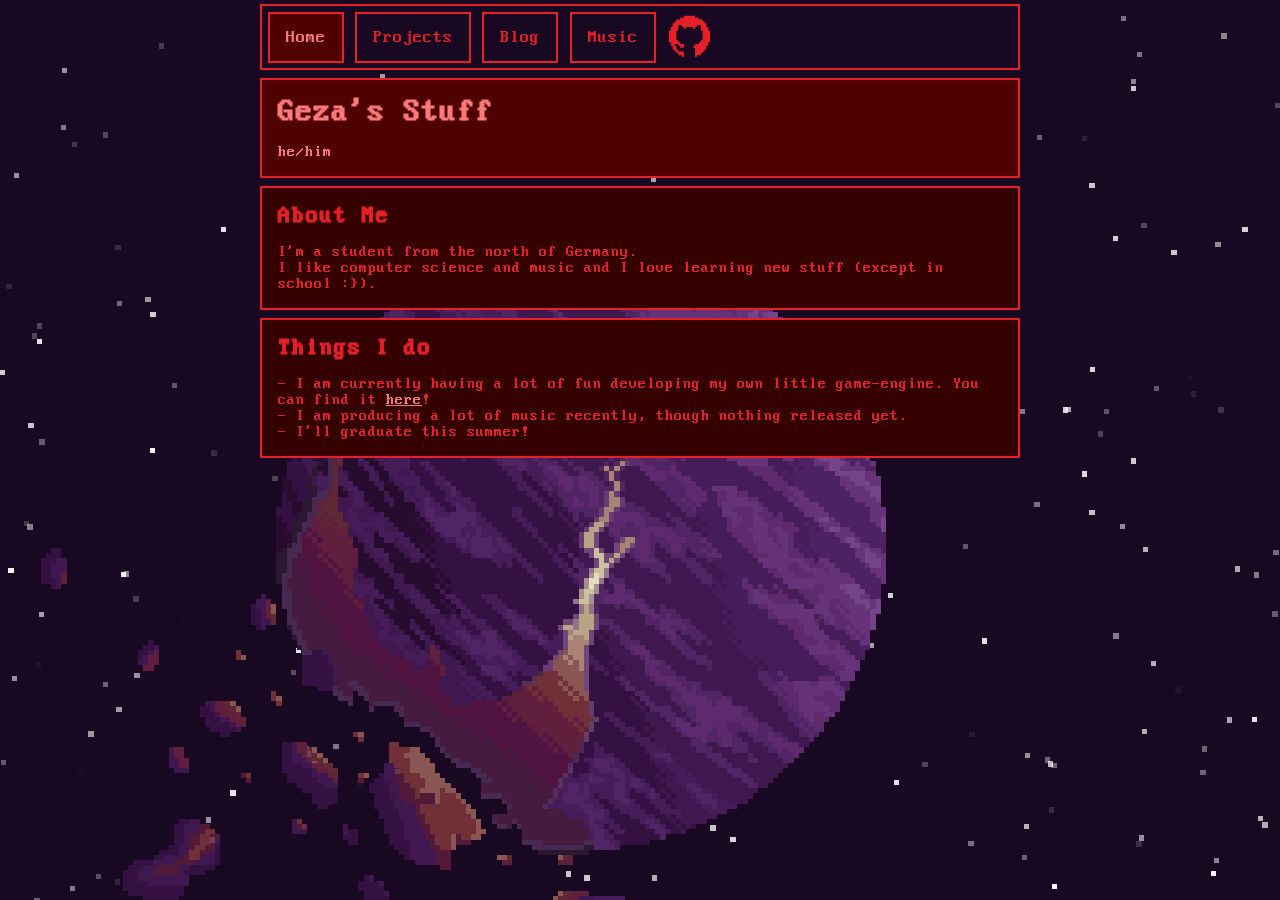
<file: index.html>
<!DOCTYPE html>

<head>
	<script src="main.js" type="text/javascript">enable_tab_system = true;</script>
	<link rel="stylesheet" type="text/css" href="style.css" media="screen" />
	<link rel="icon" type="image/png" href="assets/favicon.png">
	<param id="tabs_enable">
</head>

<title>Géza's Stuff</title>

<img id="planet" style="position: fixed; z-index: -3; image-rendering: pixelated; left: 0; top: 100pt; width: 1024px; transition: left 2s;" src="/assets/planet.png" alt="">
<img id="station" style="position: fixed; z-index: -3; image-rendering: pixelated; right: -1330pt; top: 0; width: 1024px; transition: all 2s; transform: rotate(-10deg);" src="/assets/Citadel_Station.png">
<img id="computer" style="position: fixed; z-index: -3; image-rendering: pixelated; left: 1000pt; top: 600pt; width: 512px; transition: all 2s; transform: rotate(-20deg);" src="/assets/computer.gif" alt="">

<div id="stars" style="z-index: -4; left: 0; transition: left 2s; position: fixed;"></div>

<shooting-star>

<canvas id="canvas" style="position: fixed; z-index: -1; left: 50px; top: 50px; opacity: 0; transition: opacity 2s;"></canvas>

<body style="background-color: #180822; font-family: 'PerfectDos437'; color: white; width: 60%; margin: auto;">
	<div class="tab">
		<button class="tablinks" onclick="openTab(event, 'Home')" id="TabHome">Home</button>
		<button class="tablinks" onclick="openTab(event, 'Projects')" id="TabProjects">Projects</button>
		<button class="tablinks" onclick="openTab(event, 'Blog')" id="TabBlog">Blog</button>
		<button class="tablinks" onclick="openTab(event, 'Music')" id="TabMusic">Music</button>
		<a href="https://github.com/DynamicGoose"><img
				style="margin: 1.5mm; width: 12mm; height: 12mm; top: 50%; position: absolute; transform: translateY(-64%);"
				src="assets/github.svg" />
		</a>
	</div>

	<div id="Home" class="tabcontent">
		<div class="site-entry-top"">
			<h1>Geza's Stuff</h1>
			<p>
				he/him
			</p>
		</div>
		<div class=" site-entry">
			<h2>About Me</h2>
			<p>
				I'm a student from the north of Germany.<br> I like computer science and music and I love learning new
				stuff (except in school :}).
			</p>
		</div>
		<div class="site-entry">
			<h2>Things I do</h2>
			<p>
				- I am currently having a lot of fun developing my own little game-engine. You can find it <a
					href="https://dynamicgoose.github.io/magma3d-engine/">here</a>!<br>
				- I am producing a lot of music recently, though nothing released yet.<br>
				- I'll graduate this summer!
			</p>
		</div>
	</div>

	<div id="Projects" class="tabcontent">
		<div class="site-entry-top">
			<h1>Projects</h1>
			<p>Links to my projects</p>
		</div>
		<div class="site-entry">
			<a href="https://dynamicgoose.github.io/magma3d-engine/">
				<h2>Magma3D Game-Engine</h2>
			</a>
			<p>
				I am currently working on a <i>small</i> game-engine. My hope is that I can get it to be good enough for
				my personal use.<br>
				If it's in a working state, maybe you'll see me make some games with it.
			</p>
			<a href="https://dynamicgoose.github.io/magma3d-engine/">more...</a>
		</div>
		<div class="site-entry">
			<a href="https://github.com/DynamicGoose/dot-files">
				<h2>NixOS Dot-Files</h2>
			</a>
			<p>
				This is my <a href="https://nixos.org/">NixOS</a> config. All my devices run on this. Have a look, feel free to ctrl+c ctrl+v anything
				you would like to use in your own config. If Nix or NixOS are not familiar to you and you are interested, you might want to have a look at
				<a href="https://github.com/nix-community/awesome-nix?tab=readme-ov-file#learning">this</a>.
			</p>
			<a href="https://github.com/DynamicGoose/dot-files">more...</a>
		</div>
	</div>

	<div id="Blog" class="tabcontent">
		<div class="site-entry-top"">
			<h1>Blog</h1>
			<p>Welcome to my blog!</p>
		</div>
		<div class="site-entry">
			<h2>Magma3D Dev-Log 1</h2>
			<p class="subtitle">2024-07-12</p>
			<p>
				Last year, I started developing my own game engine using <a href="https://www.rust-lang.org/">Rust</a>. 
				At this point, I had already done some game dev in <i>Unity</i> and had thought about switching to <a href="https://godotengine.org/">GODOT</a>. 
				But because of the type of game I wanted to develop (a <i>SPACE</i> game), I had to constantly fight Unity's default physics implementation. <br>
				This is how the idea of developing my own engine was born. <br>
				<a href="blog/2024-07-12.html">more...</a>
			</p>
		</div>
		<div class="site-entry">
			<h2>Magma3D Dev-Log 2</h2>
			<p class="subtitle">2024-11-04</p>
			<p>
				In the last post, I promised a more detailed look at how I achieved multithreading in my ECS. 
                As usual, things weren't quite as easy as I thought. Because of this, I also haven't gotten around to do much work on the renderer. 
                But here you go, a deep dive into all the changes in <i>magma_ecs</i>. <br>
				<a href="blog/2024-11-04.html">more...</a>
			</p>
		</div>
		<div class="site-entry">
			<h2>Advent of Code 2024</h2>
			<p class="subtitle">2024-12-04</p>
			<p>
                Christmas is around the corner. To be honest the only thing I really enjoy about it are the presents and hot beverages. <br>
                <i>...And of course</i> <a href="https://adventofcode.com/2024">Advent of Code</a>. <br>
                My goal for this year is to expand my knowledge of different programming languages, but have fun while doing so. <br>
				<a href="blog/2024-12-04.html">more...</a>
            </p>
		</div>
		<div class="site-entry">
			<h2>Advent of Code 2024: Update 1</h2>
			<p class="subtitle">2024-12-08</p>
			<p>
                A quick update on my progress on Advent of code! <br>
				<a href="blog/2024-12-08.html">more...</a>
            </p>
		</div>
	</div>

	<div id="Music" class="tabcontent">
		<div class=" site-entry-top">
			<h1>Music</h1>
			<p>Soon!</p>
		</div>
	</div>
</body>
</file>
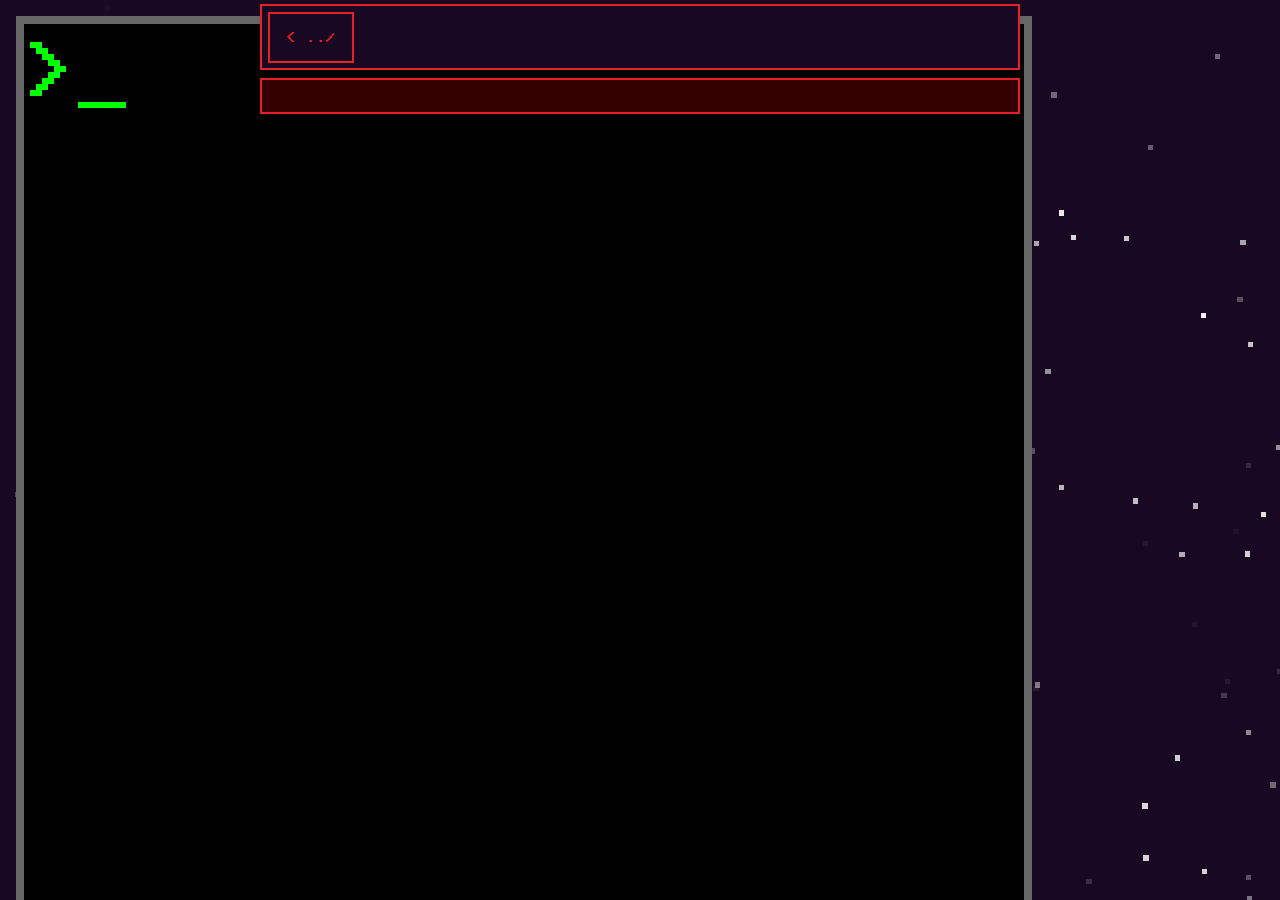
<file: blog.html>
<!DOCTYPE html>

<head>
	<script src="main.js" type="text/javascript"></script>
	<link rel="stylesheet" type="text/css" href="style.css" media="screen" />
	<link rel="icon" type="image/png" href="assets/favicon.png">
	<param id="blog">
</head>

<title>Géza's Stuff</title>

<div id="stars" style="z-index: -4; left: 0; transition: left 2s; position: fixed;"></div>

<div id="terminal" style="position: fixed; z-index: -2; background-color: black; color: #00ff00; font-size: 96px; width: 1000px; height: 1000px; left: 16px; top: 16px; opacity: 1; border: solid 8px; border-color: #666666; transition: opacity 2s;">
	>_
</div>

<canvas id="canvas" width="800" height="350" style="position: fixed; z-index: -1; left: 50px; top: 50px; opacity: 0; transition: opacity 2s;"></canvas>

<body style="background-color: #180822; font-family: 'PerfectDos437'; color: white; width: 60%; margin: auto;">
	<div class="tab">
		<button onclick="location.href = 'index.html'">< ../</button>
	</div>
	<div class="tabcontent">
		<div class="site-entry" id="blogpost">

		</div>
	</div>
</body>
</file>
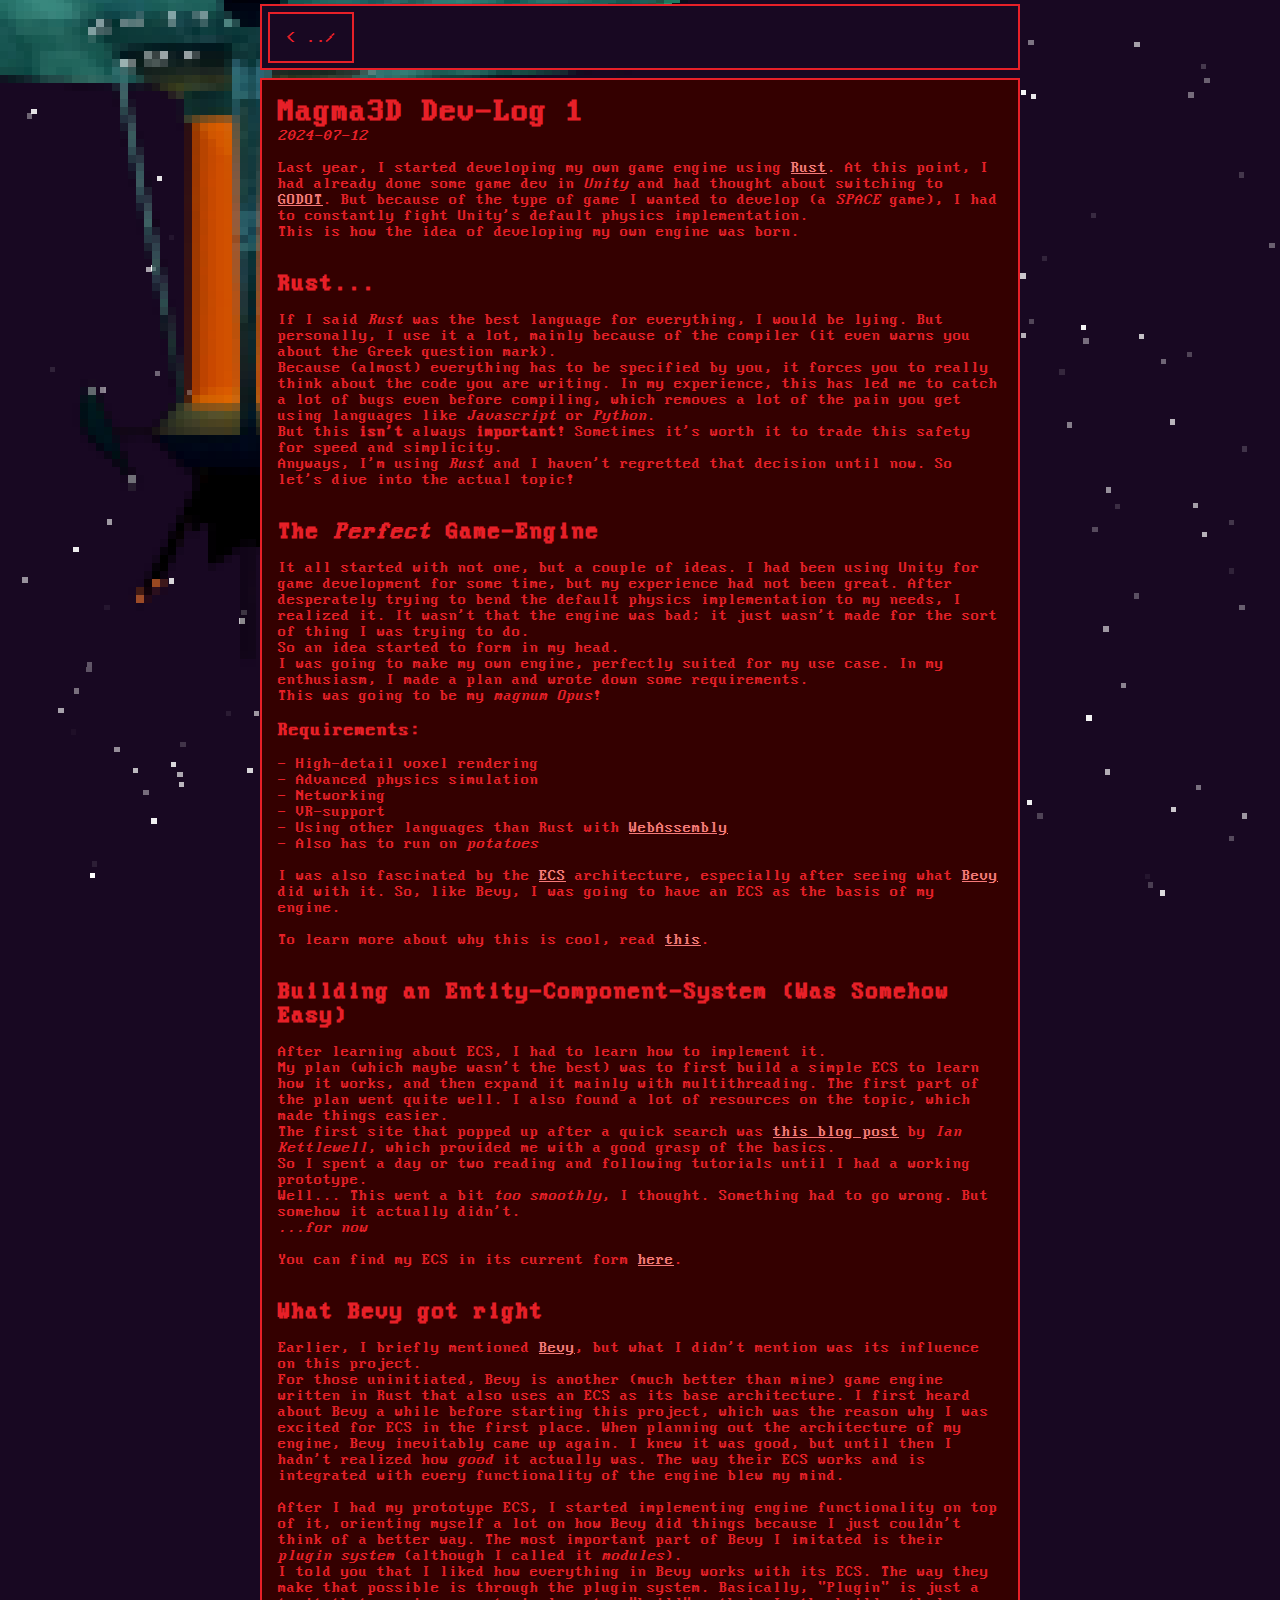
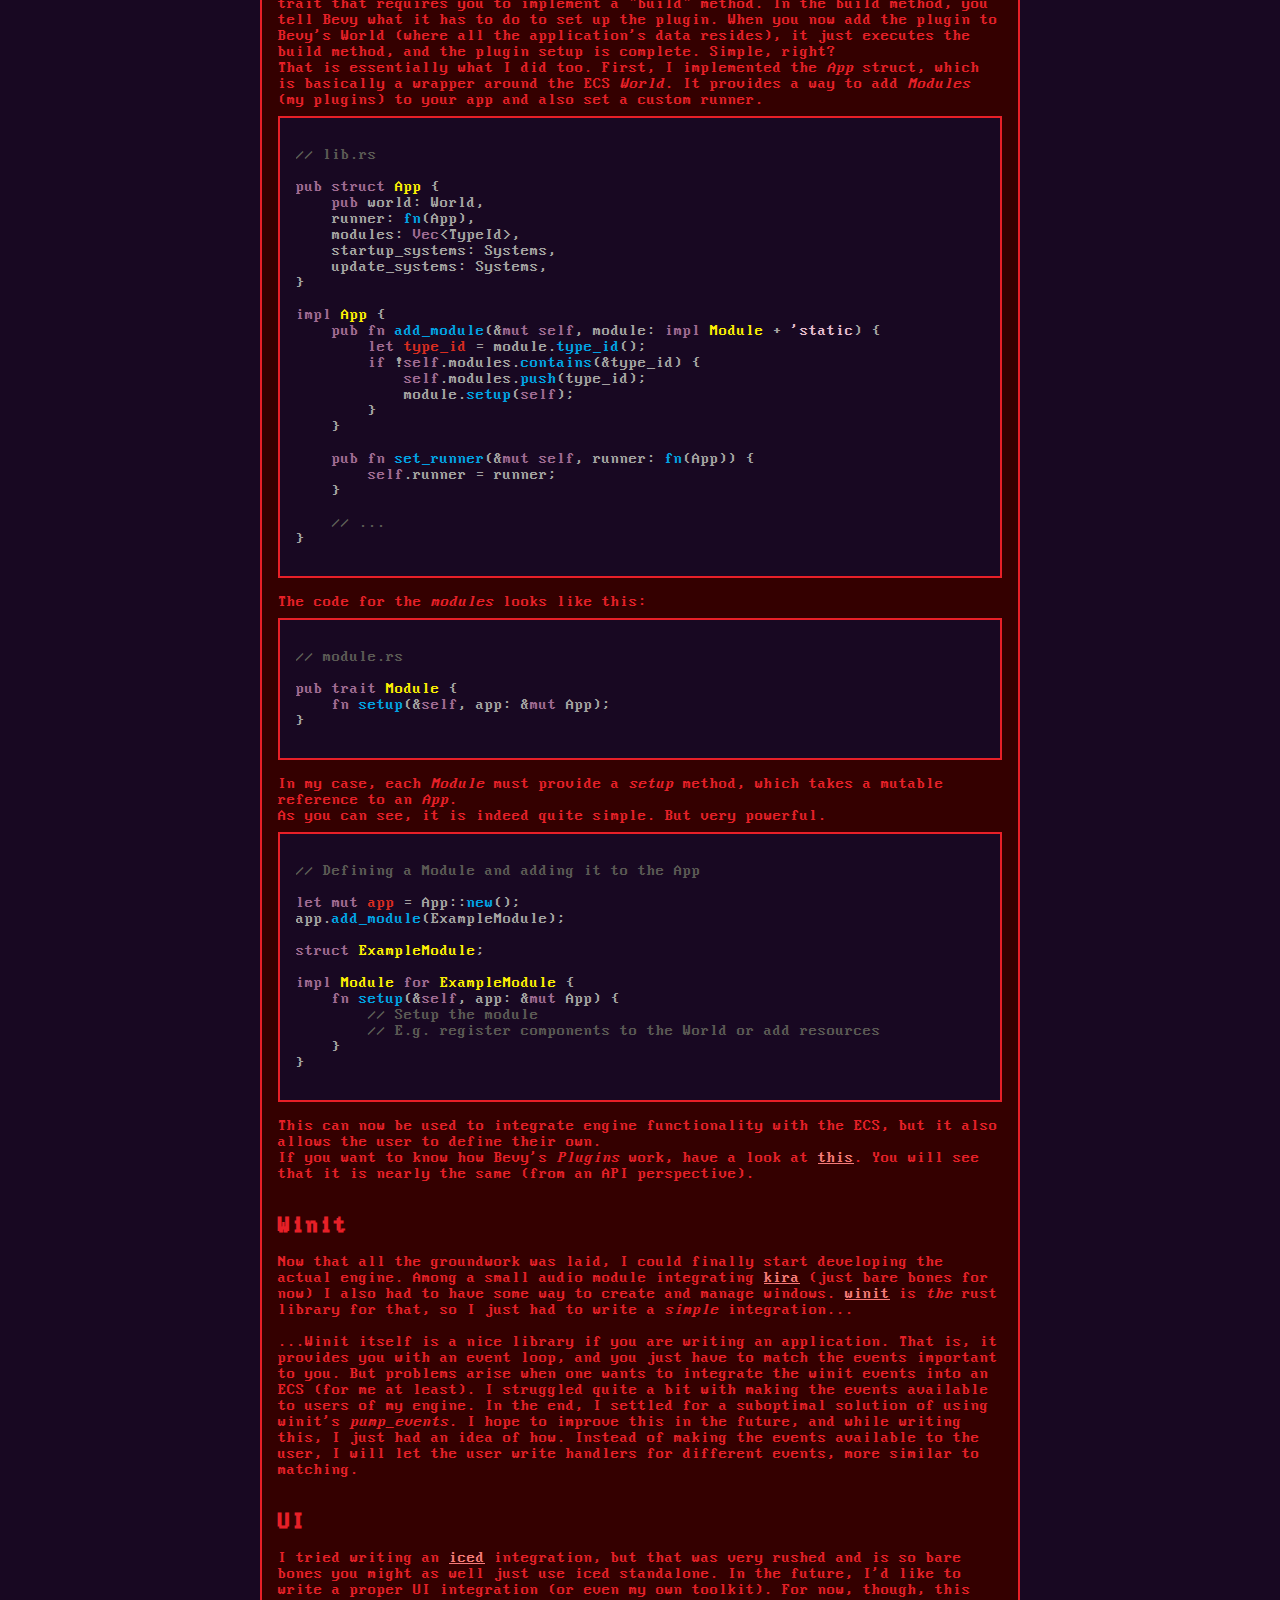
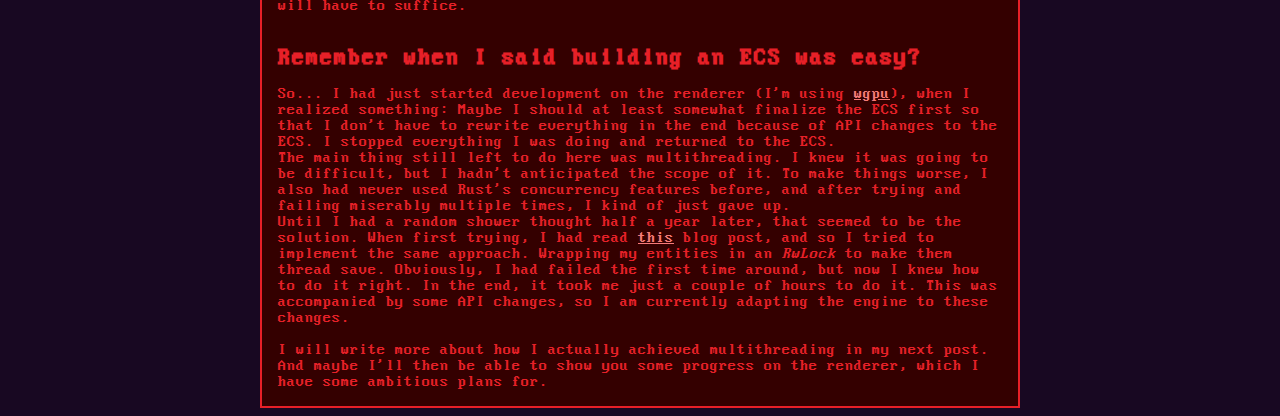
<file: blog/2024-07-12.html>
<!DOCTYPE html>

<head>
	<script src="../main.js" type="text/javascript"></script>
	<script src="../highlightjs/highlight.min.js"></script>
	<link rel="stylesheet" type="text/css" href="../style.css"/>
	<link rel="stylesheet" href="../highlightjs/custom.css"/>
	<link rel="icon" type="image/png" href="../assets/favicon.png">
	<param id="blog">

	<script>hljs.highlightAll()</script>
</head>

<title>Magma3D Dev-Log 1</title>

<div id="stars" style="z-index: -4; left: 0; transition: left 2s; position: fixed;"></div>
<img id="station" style="position: fixed; z-index: -3; image-rendering: pixelated; right: 0; top: -1000pt; width: 2048px; transition: all 2s; transform: rotate(0deg);" src="/assets/Citadel_Station.png">
<img id="computer" style="position: fixed; z-index: -3; image-rendering: pixelated; left: 100pt; top: 100pt; width: 1024px; transition: all 2s; transform: rotate(0deg);" src="/assets/computer.gif" alt="">

<canvas id="canvas" width="800" height="350" style="position: fixed; z-index: -1; left: 50px; top: 50px; opacity: 0; transition: opacity 2s;"></canvas>

<body style="background-color: #180822; font-family: 'PerfectDos437'; color: white; width: 60%; margin: auto;">
	<div class="tab">
		<button onclick="location.href = '../index.html'">< ../</button>
	</div>
	<div class="tabcontent">
		<div class="site-entry">
            <h1>Magma3D Dev-Log 1</h1>
            <p class="subtitle">2024-07-12</p>
            <p>
                Last year, I started developing my own game engine using <a href="https://www.rust-lang.org/">Rust</a>. 
                At this point, I had already done some game dev in <i>Unity</i> and had thought about switching to <a href="https://godotengine.org/">GODOT</a>. 
                But because of the type of game I wanted to develop (a <i>SPACE</i> game), I had to constantly fight Unity's default physics implementation. <br>
                This is how the idea of developing my own engine was born. <br>
            </p>
            <h2 class="in-blog">Rust...</h2>
            <p>
                If I said <i>Rust</i> was the best language for everything, I would be lying.
                But personally, I use it a lot, mainly because of the compiler (it even warns you about the Greek question mark). <br>
                Because (almost) everything has to be specified by you, it forces you to really think about the code you are writing.
                In my experience, this has led me to catch a lot of bugs even before compiling, which removes a lot of the pain you get using languages like <i>Javascript</i> or <i>Python</i>. <br>
                But this <b>isn't</b> always <b>important</b>! Sometimes it's worth it to trade this safety for speed and simplicity. <br>
                Anyways, I'm using <i>Rust</i> and I haven't regretted that decision until now. So let's dive into the actual topic!
            </p>
            <h2 class="in-blog">The <i>Perfect</i> Game-Engine</h2>
            <p>
                It all started with not one, but a couple of ideas. I had been using Unity for game development for some time, but my experience had not been great.
                After desperately trying to bend the default physics implementation to my needs, I realized it.
                It wasn't that the engine was bad; it just wasn't made for the sort of thing I was trying to do. <br>
                So an idea started to form in my head. <br>
                I was going to make my own engine, perfectly suited for my use case. In my enthusiasm, I made a plan and wrote down some requirements. <br>
                This was going to be my <i>magnum Opus</i>! <br>
                <br>
            </p>
            <h3>Requirements: </h3>
            <p>
                - High-detail voxel rendering <br>
                - Advanced physics simulation <br>
                - Networking <br>
                - VR-support <br>
                - Using other languages than Rust with <a href="https://webassembly.org/">WebAssembly</a> <br>
                - Also has to run on <i>potatoes</i>
            </p>
            <p>
                I was also fascinated by the <a href="https://www.wikiwand.com/en/Entity_component_system">ECS</a> architecture, especially after seeing what <a href="https://bevyengine.org/">Bevy</a> did with it.
                So, like Bevy, I was going to have an ECS as the basis of my engine. <br>
            <br>
                To learn more about why this is cool, read <a href="https://github.com/SanderMertens/ecs-faq">this</a>.
            </p>
            <h2 class="in-blog">Building an Entity-Component-System (Was Somehow Easy)</h2>
            <p>
                After learning about ECS, I had to learn how to implement it. <br>
                My plan (which maybe wasn't the best) was to first build a simple ECS to learn how it works, and then expand it mainly with multithreading.
                The first part of the plan went quite well. I also found a lot of resources on the topic, which made things easier. <br>
                The first site that popped up after a quick search was <a href="https://ianjk.com/ecs-in-rust/">this blog post</a> by <i>Ian Kettlewell</i>, which provided me with a good grasp of the basics. <br>
                So I spent a day or two reading and following tutorials until I had a working prototype. <br>
                Well... This went a bit <i>too smoothly</i>, I thought. Something had to go wrong. But somehow it actually didn't. <br>
                <i>...for now</i>
            </p>
            <p>
                You can find my ECS in its current form <a href="https://github.com/DynamicGoose/magma-ecs">here</a>.
            </p>
            <h2 class="in-blog">What Bevy got right</h2>
            <p>
                Earlier, I briefly mentioned <a href="https://bevyengine.org/">Bevy</a>, but what I didn't mention was its influence on this project. <br>
                For those uninitiated, Bevy is another (much better than mine) game engine written in Rust that also uses an ECS as its base architecture.
                I first heard about Bevy a while before starting this project, which was the reason why I was excited for ECS in the first place.
                When planning out the architecture of my engine, Bevy inevitably came up again. I knew it was good, but until then I hadn't realized how <i>good</i> it actually was.
                The way their ECS works and is integrated with every functionality of the engine blew my mind. 
            </p>
            <p>
                After I had my prototype ECS, I started implementing engine functionality on top of it, orienting myself a lot on how Bevy did things because I just couldn't think of a better way.
                The most important part of Bevy I imitated is their <i>plugin system</i> (although I called it <i>modules</i>). <br>
                I told you that I liked how everything in Bevy works with its ECS. The way they make that possible is through the plugin system. Basically, "Plugin" is just a trait that requires you to implement a "build" method.
                In the build method, you tell Bevy what it has to do to set up the plugin. When you now add the plugin to Bevy's World (where all the application's data resides), it just executes the build method, and the plugin setup is complete.
                Simple, right? <br>
                That is essentially what I did too. First, I implemented the <i>App</i> struct, which is basically a wrapper around the ECS <i>World</i>.
                It provides a way to add <i>Modules</i> (my plugins) to your app and also set a custom runner.
            </p>
            <div class="code-block">
                <pre><code>
// lib.rs

pub struct App {
    pub world: World,
    runner: fn(App),
    modules: Vec&lt;TypeId&gt;,
    startup_systems: Systems,
    update_systems: Systems,
}

impl App {
    pub fn add_module(&mut self, module: impl Module + 'static) {
        let type_id = module.type_id();
        if !self.modules.contains(&type_id) {
            self.modules.push(type_id);
            module.setup(self);
        }
    }

    pub fn set_runner(&mut self, runner: fn(App)) {
        self.runner = runner;
    }

    // ...
}
                </code></pre>
            </div>
            <p>
                The code for the <i>modules</i> looks like this:
            </p>
            <div class="code-block">
                <pre><code>
// module.rs

pub trait Module {
    fn setup(&self, app: &mut App);
}
                </code></pre>
            </div>
            <p>
                In my case, each <i>Module</i> must provide a <i>setup</i> method, which takes a mutable reference to an <i>App</i>. <br>
                As you can see, it is indeed quite simple. But very powerful.
            </p>
            <div class="code-block">
                <pre><code>
// Defining a Module and adding it to the App

let mut app = App::new();
app.add_module(ExampleModule);

struct ExampleModule;

impl Module for ExampleModule {
    fn setup(&self, app: &mut App) {
        // Setup the module
        // E.g. register components to the World or add resources
    }
}
                </code></pre>
            </div>
            <p>
                This can now be used to integrate engine functionality with the ECS, but it also allows the user to define their own. <br>
                If you want to know how Bevy's <i>Plugins</i> work, have a look at <a href="https://bevyengine.org/learn/quick-start/getting-started/plugins/">this</a>.
                You will see that it is nearly the same (from an API perspective).
            </p>
            <h2 class="in-blog">Winit</h2>
            <p>
                Now that all the groundwork was laid, I could finally start developing the actual engine.
                Among a small audio module integrating <a href="https://crates.io/crates/kira">kira</a> (just bare bones for now) I also had to have some way to create and manage windows.
                <a href="https://crates.io/crates/winit">winit</a> is <i>the</i> rust library for that, so I just had to write a <i>simple</i> integration...
            </p>
            <p>
                ...Winit itself is a nice library if you are writing an application. That is, it provides you with an event loop, and you just have to match the events important to you.
                But problems arise when one wants to integrate the winit events into an ECS (for me at least). I struggled quite a bit with making the events available to users of my engine.
                In the end, I settled for a suboptimal solution of using winit's <i>pump_events</i>. I hope to improve this in the future, and while writing this, I just had an idea of how.
                Instead of making the events available to the user, I will let the user write handlers for different events, more similar to matching.
            </p>
            <h2 class="in-blog">UI</h2>
            <p>
                I tried writing an <a href="https://crates.io/crates/iced">iced</a> integration, but that was very rushed and is so bare bones you might as well just use iced standalone.
                In the future, I'd like to write a proper UI integration (or even my own toolkit). For now, though, this will have to suffice.
            </p>
            <h2 class="in-blog">Remember when I said building an ECS was easy?</h2>
            <p>
                So... I had just started development on the renderer (I'm using <a href="https://wgpu.rs/">wgpu</a>), when I realized something:
                Maybe I should at least somewhat finalize the ECS first so that I don't have to rewrite everything in the end because of API changes to the ECS.
                I stopped everything I was doing and returned to the ECS. <br>
                The main thing still left to do here was multithreading. I knew it was going to be difficult, but I hadn't anticipated the scope of it.
                To make things worse, I also had never used Rust's concurrency features before, and after trying and failing miserably multiple times, I kind of just gave up. <br>
                Until I had a random shower thought half a year later, that seemed to be the solution. When first trying, I had read <a href="https://kvark.github.io/ecs/rust/2017/03/08/specs.html">this</a> blog post, and so I tried to implement the same approach.
                Wrapping my entities in an <i>RwLock</i> to make them thread save. Obviously, I had failed the first time around, but now I knew how to do it right. In the end, it took me just a couple of hours to do it.
                This was accompanied by some API changes, so I am currently adapting the engine to these changes.
            </p>
            <p>
                I will write more about how I actually achieved multithreading in my next post. And maybe I'll then be able to show you some progress on the renderer, which I have some ambitious plans for.
            </p>
		</div>
	</div>
</body>
</file>
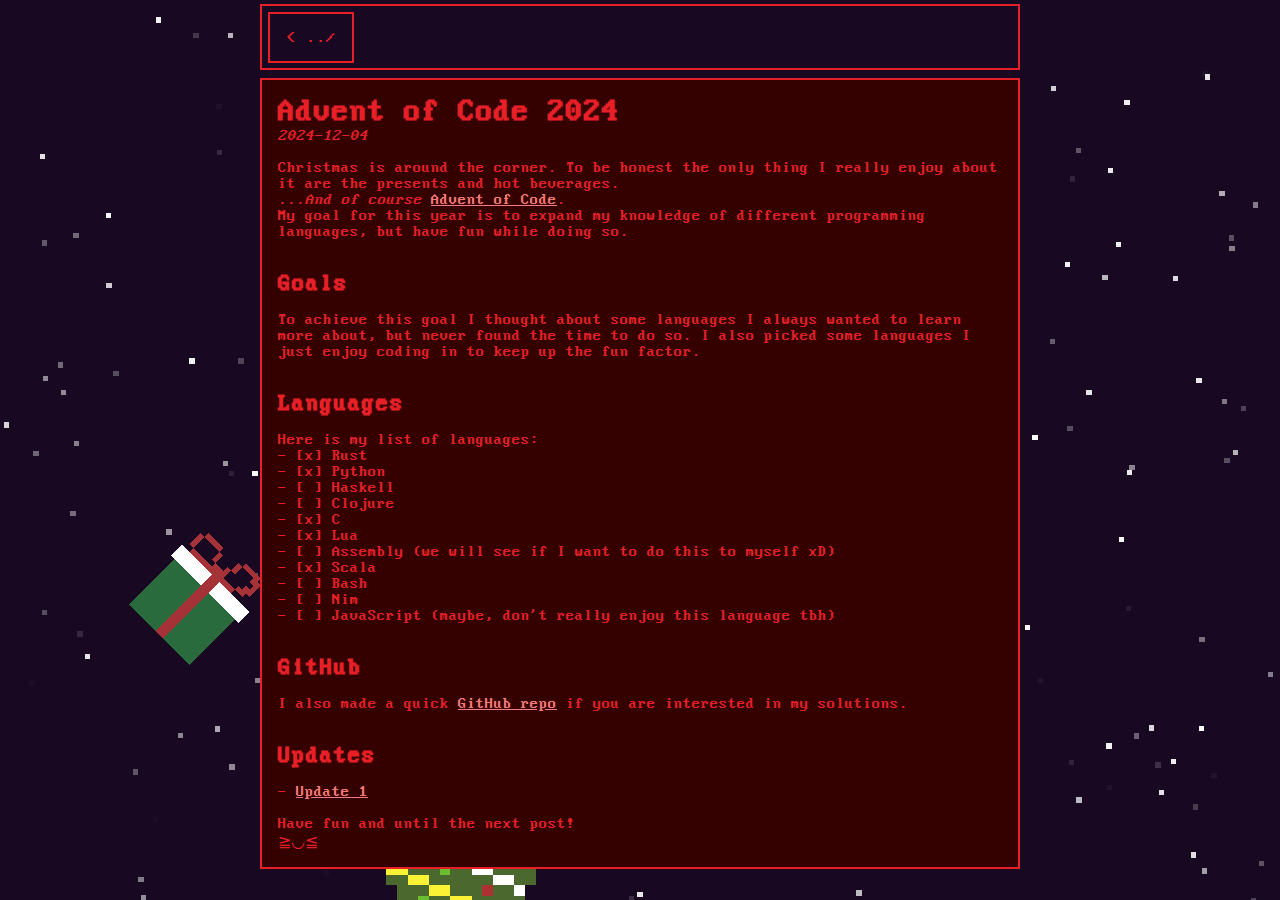
<file: blog/2024-12-04.html>
<!DOCTYPE html>

<head>
	<script src="../main.js" type="text/javascript"></script>
	<script src="../highlightjs/highlight.min.js"></script>
	<link rel="stylesheet" type="text/css" href="../style.css"/>
	<link rel="stylesheet" href="../highlightjs/custom.css"/>
	<link rel="icon" type="image/png" href="../assets/favicon.png">
	<param id="blog">

	<script>hljs.highlightAll()</script>
</head>

<title>Advent of Code 2024</title>

<div id="stars" style="z-index: -4; left: 0; transition: left 2s; position: fixed;"></div>
<img id="present_red" style="position: fixed; z-index: -3; image-rendering: pixelated; right: 200pt; top: 500pt; width: 128px; transition: all 2s; transform: rotate(-20deg);" src="/assets/christmas_icons/RedPresentIcon.png">
<img id="computer" style="position: fixed; z-index: -3; image-rendering: pixelated; left: 100pt; top: 400pt; width: 128px; transition: all 2s; transform: rotate(45deg);" src="/assets/christmas_icons/GreenPresentIcon.png">
<img id="computer" style="position: fixed; z-index: -3; image-rendering: pixelated; left: 250pt; top: 600pt; width: 256px; transition: all 2s; transform: rotate(180deg);" src="/assets/christmas_icons/ChristmasTreeIcon.png">

<canvas id="canvas" width="800" height="350" style="position: fixed; z-index: -1; left: 50px; top: 50px; opacity: 0; transition: opacity 2s;"></canvas>

<body style="background-color: #180822; font-family: 'PerfectDos437'; color: white; width: 60%; margin: auto;">
	<div class="tab">
		<button onclick="location.href = '../index.html'">< ../</button>
	</div>
	<div class="tabcontent">
		<div class="site-entry" id="blogpost">
            <h1>Advent of Code 2024</h1>
            <p class="subtitle">2024-12-04</p>
            <p>
                Christmas is around the corner. To be honest the only thing I really enjoy about it are the presents and hot beverages. <br>
                <i>...And of course</i> <a href="https://adventofcode.com/2024">Advent of Code</a>. <br>
                My goal for this year is to expand my knowledge of different programming languages, but have fun while doing so.
            </p>
            <h2 class="in-blog">Goals</h2>
            <p>
                To achieve this goal I thought about some languages I always wanted to learn more about, but never found the time to do so.
                I also picked some languages I just enjoy coding in to keep up the fun factor.
            </p>
            <h2 class="in-blog">Languages</h2>
            <p>
                Here is my list of languages: <br>
                - [x] Rust <br>
                - [x] Python <br>
                - [ ] Haskell <br>
                - [ ] Clojure <br>
                - [x] C <br>
                - [x] Lua <br>
                - [ ] Assembly (we will see if I want to do this to myself xD) <br>
                - [x] Scala <br>
                - [ ] Bash <br>
                - [ ] Nim <br>
                - [ ] JavaScript (maybe, don't really enjoy this language tbh) <br>
            </p>
            <h2 class="in-blog">GitHub</h2>
            <p>
                I also made a quick <a href="https://github.com/DynamicGoose/advent-of-code-2024">GitHub repo</a> if you are interested in my solutions.
            </p>
            <h2 class="in-blog">Updates</h2>
            <p>
                - <a href="/blog/2024-12-08.html">Update 1</a>
            </p>
            <p>
                Have fun and until the next post! <br>
                ≧◡≦
            </p>
		</div>
	</div>
</body>
</file>
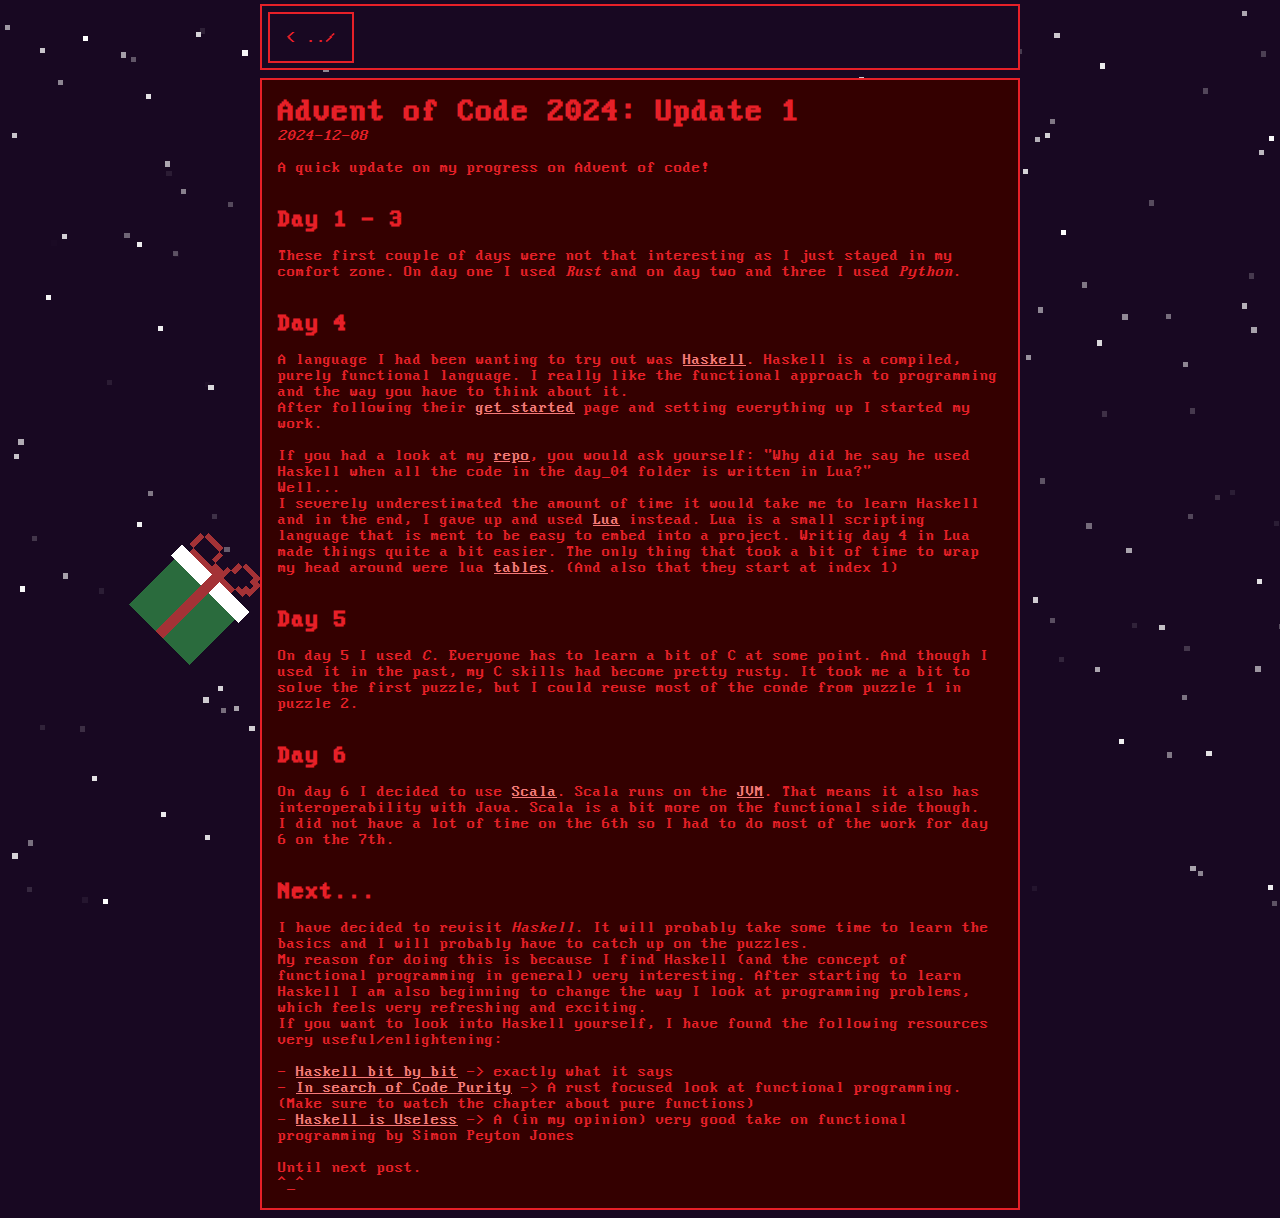
<file: blog/2024-12-08.html>
<!DOCTYPE html>

<head>
	<script src="../main.js" type="text/javascript"></script>
	<script src="../highlightjs/highlight.min.js"></script>
	<link rel="stylesheet" type="text/css" href="../style.css"/>
	<link rel="stylesheet" href="../highlightjs/custom.css"/>
	<link rel="icon" type="image/png" href="../assets/favicon.png">
	<param id="blog">

	<script>hljs.highlightAll()</script>
</head>

<title>Advent of Code 2024: Update 1</title>

<div id="stars" style="z-index: -4; left: 0; transition: left 2s; position: fixed;"></div>
<img id="present_red" style="position: fixed; z-index: -3; image-rendering: pixelated; right: 200pt; top: 500pt; width: 128px; transition: all 2s; transform: rotate(-20deg);" src="/assets/christmas_icons/RedPresentIcon.png">
<img id="computer" style="position: fixed; z-index: -3; image-rendering: pixelated; left: 100pt; top: 400pt; width: 128px; transition: all 2s; transform: rotate(45deg);" src="/assets/christmas_icons/GreenPresentIcon.png">
<img id="computer" style="position: fixed; z-index: -3; image-rendering: pixelated; left: 250pt; top: 600pt; width: 256px; transition: all 2s; transform: rotate(180deg);" src="/assets/christmas_icons/ChristmasTreeIcon.png">

<canvas id="canvas" width="800" height="350" style="position: fixed; z-index: -1; left: 50px; top: 50px; opacity: 0; transition: opacity 2s;"></canvas>

<body style="background-color: #180822; font-family: 'PerfectDos437'; color: white; width: 60%; margin: auto;">
	<div class="tab">
		<button onclick="location.href = '../index.html'">< ../</button>
	</div>
	<div class="tabcontent">
		<div class="site-entry" id="blogpost">
            <h1>Advent of Code 2024: Update 1</h1>
            <p class="subtitle">2024-12-08</p>
            <p>
                A quick update on my progress on Advent of code!
            </p>
            <h2 class="in-blog">Day 1 - 3</h2>
            <p>
                These first couple of days were not that interesting as I just stayed in my comfort zone.
                On day one I used <i>Rust</i> and on day two and three I used <i>Python</i>.
            </p>
            <h2 class="in-blog">Day 4</h2>
            <p>
                A language I had been wanting to try out was <a href="https://www.haskell.org/">Haskell</a>. 
                Haskell is a compiled, purely functional language. 
                I really like the functional approach to programming and the way you have to think about it. <br>
                After following their <a href="https://www.haskell.org/get-started/">get started</a> page and setting everything up I started my work.
            </p>
            <p>
                If you had a look at my <a href="https://github.com/DynamicGoose/advent-of-code-2024">repo</a>, you would ask yourself: "Why did he say he used Haskell when all the code in the day_04 folder is written in Lua?" <br>
                Well... <br>
                I severely underestimated the amount of time it would take me to learn Haskell and in the end, I gave up and used <a href="https://www.lua.org/">Lua</a> instead.
                Lua is a small scripting language that is ment to be easy to embed into a project. Writig day 4 in Lua made things quite a bit easier.
                The only thing that took a bit of time to wrap my head around were lua <a href="https://www.lua.org/pil/2.5.html">tables</a>. (And also that they start at index 1)
            </p>
            <h2 class="in-blog">Day 5</h2>
            <p>
                On day 5 I used <i>C</i>. Everyone has to learn a bit of C at some point. And though I used it in the past, my C skills had become pretty rusty.
                It took me a bit to solve the first puzzle, but I could reuse most of the conde from puzzle 1 in puzzle 2.
            </p>
            <h2 class="in-blog">Day 6</h2>
            <p>
                On day 6 I decided to use <a href="https://www.scala-lang.org/">Scala</a>. Scala runs on the <a href="https://www.wikiwand.com/en/articles/Java_virtual_machine">JVM</a>.
                That means it also has interoperability with Java. Scala is a bit more on the functional side though. <br>
                I did not have a lot of time on the 6th so I had to do most of the work for day 6 on the 7th.
            </p>
            <h2 class="in-blog">Next...</h2>
            <p>
                I have decided to revisit <i>Haskell</i>. It will probably take some time to learn the basics and I will probably have to catch up on the puzzles. <br>
                My reason for doing this is because I find Haskell (and the concept of functional programming in general) very interesting.
                After starting to learn Haskell I am also beginning to change the way I look at programming problems, which feels very refreshing and exciting. <br>
                If you want to look into Haskell yourself, I have found the following resources very useful/enlightening: <br> 
                <br>
                - <a href="https://haskyll.github.io/">Haskell bit by bit</a> -> exactly what it says <br>
                - <a href="https://www.youtube.com/watch?v=voRBS0r4EyI">In search of Code Purity</a> -> A rust focused look at functional programming. (Make sure to watch the chapter about pure functions) <br>
                - <a href="https://www.youtube.com/watch?v=iSmkqocn0oQ">Haskell is Useless</a> -> A (in my opinion) very good take on functional programming by Simon Peyton Jones
            </p>
            <p>
                Until next post. <br>
                ^_^
            </p>
        </div>
	</div>
</body>
</file>
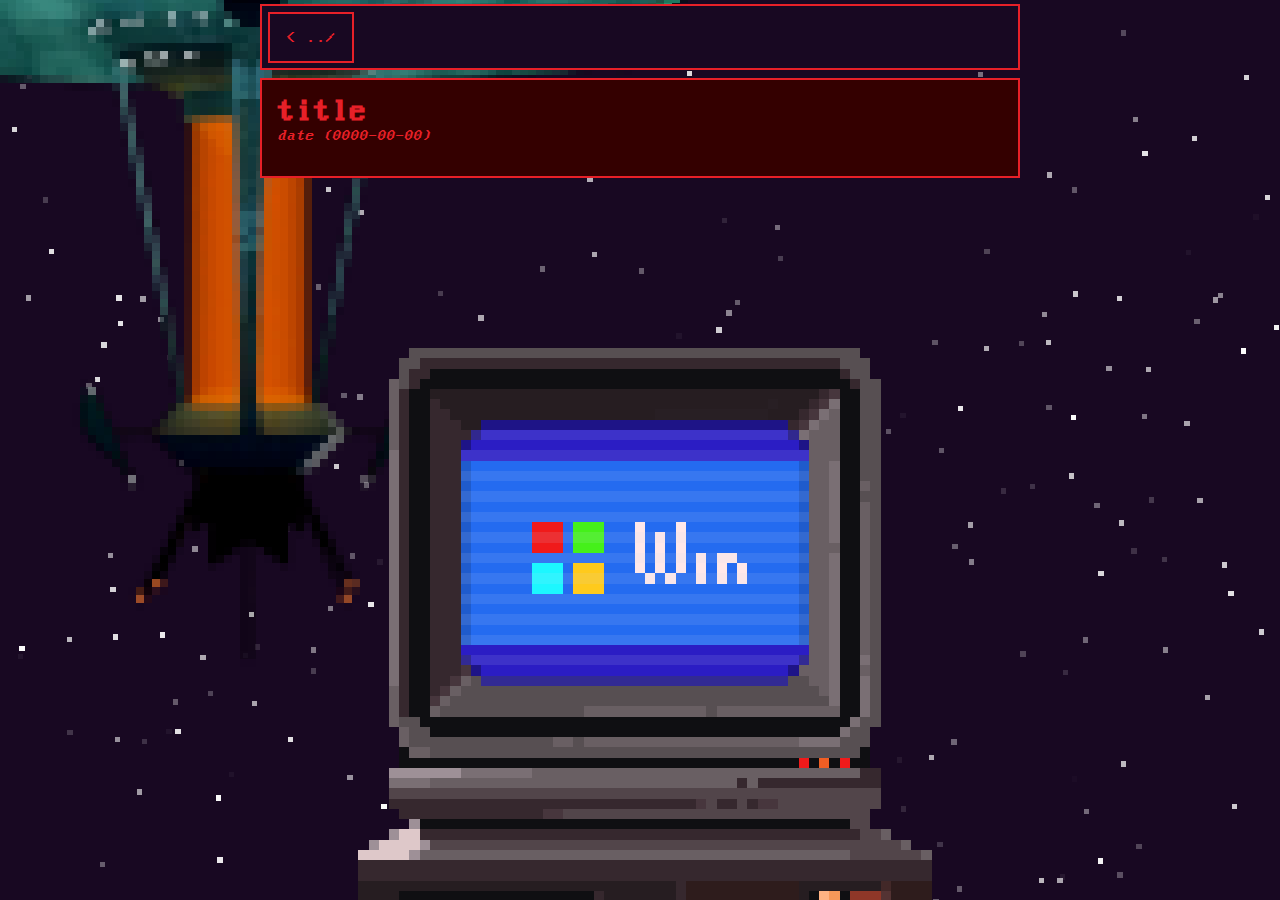
<file: blog/blog_template.html>
<!DOCTYPE html>

<head>
	<script src="../main.js" type="text/javascript"></script>
	<script src="../highlightjs/highlight.min.js"></script>
	<link rel="stylesheet" type="text/css" href="../style.css"/>
	<link rel="stylesheet" href="../highlightjs/custom.css"/>
	<link rel="icon" type="image/png" href="../assets/favicon.png">
	<param id="blog">

	<script>hljs.highlightAll()</script>
</head>

<title>Géza's Stuff</title>

<div id="stars" style="z-index: -4; left: 0; transition: left 2s; position: fixed;"></div>
<img id="station" style="position: fixed; z-index: -3; image-rendering: pixelated; right: 0; top: -1000pt; width: 2048px; transition: all 2s; transform: rotate(0deg);" src="/assets/Citadel_Station.png">
<img id="computer" style="position: fixed; z-index: -3; image-rendering: pixelated; left: 100pt; top: 100pt; width: 1024px; transition: all 2s; transform: rotate(0deg);" src="/assets/computer.gif" alt="">

<canvas id="canvas" width="800" height="350" style="position: fixed; z-index: -1; left: 50px; top: 50px; opacity: 0; transition: opacity 2s;"></canvas>

<body style="background-color: #180822; font-family: 'PerfectDos437'; color: white; width: 60%; margin: auto;">
	<div class="tab">
		<button onclick="location.href = '../index.html'">< ../</button>
	</div>
	<div class="tabcontent">
		<div class="site-entry" id="blogpost">
            <h1>title</h1>
            <p class="subtitle">date (0000-00-00)</p>
			<p id="desc"></p>
		</div>
	</div>
</body>
</file>
<file: style.css>
@font-face {
	font-family: "PerfectDos437";
	src: url('assets/PerfectDOSVGA437.ttf');
}

@keyframes planet {
	from {
		left: 0pt;
	}

	to {
		left: -670pt;
	}
}

.tab {
	overflow: hidden;
	background-color: #180822;
	border: solid 0.6mm;
	color: #E72028;
	position: sticky;
	top: 0;
	margin: 4px 4px 8px 4px;
}

.tab button {
	font-size: large;
	font-family: 'PerfectDos437';
	background-color: #180822;
	color: #E72028;
	float: left;
	border: solid 0.6mm;
	border-radius: 0px;
	outline: none;
	cursor: pointer;
	margin: 1.5mm;
	padding: 14px 16px;
}

.tab button:hover {
	background-color: #E72028;
	color: black;
	border-color: #E72028;
}

.tab button.active {
	background-color: #510000;
	color: #F77979;
	border-color: #E72028;
}

.tabcontent {
	margin: 4px;
}

.site-entry {
	background-color: #340000;
	color: #E72028;
	border: solid 0.6mm;
	border-radius: 0px;
	padding: 16px;
	margin-bottom: 8px;
}

.site-entry-top {
	background-color: #510000;
	color: #F77979;
	border: solid 0.6mm;
	border-color: #E72028;
	border-radius: 0px;
	padding: 16px;
	margin-bottom: 8px;
}

.code-block {
	background-color: #180822;
	color: #E72028;
	border: solid 0.6mm;
	border-radius: 0px;
	padding: 0px 16px 0px 16px;
	margin-bottom: 8px;
	margin-top: 8px;
}

button {
	font-size: large;
	font-family: 'PerfectDos437';
	background-color: #180822;
	color: #E72028;
	float: left;
	border: solid 0.6mm;
	border-radius: 0px;
	outline: none;
	cursor: pointer;
	margin: 1.5mm;
	padding: 14px 16px;
}

button:hover {
	background-color: #E72028;
	color: black;
	border-color: #E72028;
}

button.active {
	background-color: #510000;
	color: #F77979;
	border-color: #E72028;
}

h1 {
	margin: 0;
}

h2 {
	margin: 0;
}

h2.in-blog {
	margin-top: 32px;
}

h3 {
	margin: 0;
}

h4 {
	margin: 0;
}

p {
	margin-bottom: 0px;
}

p.subtitle {
	margin-top: 0px;
	margin-bottom: 0px;
	font-style: italic;
}

a {
	color: #F77979;
}

pre {
	background-color: #180822;
	padding: 0px;
}

code {
	font-family: "PerfectDos437";
}

.star {
	width: 4pt;
	height: 4pt;
	background: white;
	z-index: -3;
	position: absolute;
}

.shooting-star {
	position: fixed;
	z-index: -2;
	image-rendering: pixelated;
}
</file>
<file: highlightjs/custom.css>
pre code.hljs {
    display: block;
    overflow-x: auto;
    padding: 0
  }
  code.hljs {
    padding: 3px 5px
  }
  /*!
    Theme: 3024
    Author: Jan T. Sott (http://github.com/idleberg)
    License: ~ MIT (or more permissive) [via base16-schemes-source]
    Maintainer: @highlightjs/core-team
    Version: 2021.09.0
  */
  /*
    WARNING: DO NOT EDIT THIS FILE DIRECTLY.
  
    This theme file was auto-generated from the Base16 scheme 3024
    by the Highlight.js Base16 template builder.
  
    - https://github.com/highlightjs/base16-highlightjs
  */
  /*
  base00  #090300  Default Background
  base01  #3a3432  Lighter Background (Used for status bars, line number and folding marks)
  base02  #4a4543  Selection Background
  base03  #5c5855  Comments, Invisibles, Line Highlighting
  base04  #807d7c  Dark Foreground (Used for status bars)
  base05  #a5a2a2  Default Foreground, Caret, Delimiters, Operators
  base06  #d6d5d4  Light Foreground (Not often used)
  base07  #f7f7f7  Light Background (Not often used)
  base08  #db2d20  Variables, XML Tags, Markup Link Text, Markup Lists, Diff Deleted
  base09  #e8bbd0  Integers, Boolean, Constants, XML Attributes, Markup Link Url
  base0A  #fded02  Classes, Markup Bold, Search Text Background
  base0B  #01a252  Strings, Inherited Class, Markup Code, Diff Inserted
  base0C  #b5e4f4  Support, Regular Expressions, Escape Characters, Markup Quotes
  base0D  #01a0e4  Functions, Methods, Attribute IDs, Headings
  base0E  #a16a94  Keywords, Storage, Selector, Markup Italic, Diff Changed
  base0F  #cdab53  Deprecated, Opening/Closing Embedded Language Tags, e.g. <?php ?>
  */
  pre code.hljs {
    display: block;
    overflow-x: auto;
    padding: 0
  }
  code.hljs {
    padding: 3px 5px
  }
  .hljs {
    color: #a5a2a2;
    background: #180822
  }
  .hljs::selection,
  .hljs ::selection {
    background-color: #4a4543;
    color: #a5a2a2
  }
  /* purposely do not highlight these things */
  .hljs-formula,
  .hljs-params,
  .hljs-property {
    
  }
  /* base03 - #5c5855 -  Comments, Invisibles, Line Highlighting */
  .hljs-comment {
    color: #5c5855
  }
  /* base04 - #807d7c -  Dark Foreground (Used for status bars) */
  .hljs-tag {
    color: #807d7c
  }
  /* base05 - #a5a2a2 -  Default Foreground, Caret, Delimiters, Operators */
  .hljs-subst,
  .hljs-punctuation,
  .hljs-operator {
    color: #a5a2a2
  }
  .hljs-operator {
    opacity: 0.7
  }
  /* base08 - Variables, XML Tags, Markup Link Text, Markup Lists, Diff Deleted */
  .hljs-bullet,
  .hljs-variable,
  .hljs-template-variable,
  .hljs-selector-tag,
  .hljs-name,
  .hljs-deletion {
    color: #db2d20
  }
  /* base09 - Integers, Boolean, Constants, XML Attributes, Markup Link Url */
  .hljs-symbol,
  .hljs-number,
  .hljs-link,
  .hljs-attr,
  .hljs-variable.constant_,
  .hljs-literal {
    color: #e8bbd0
  }
  /* base0A - Classes, Markup Bold, Search Text Background */
  .hljs-title,
  .hljs-class .hljs-title,
  .hljs-title.class_ {
    color: #fded02
  }
  .hljs-strong {
    font-weight: bold;
    color: #fded02
  }
  /* base0B - Strings, Inherited Class, Markup Code, Diff Inserted */
  .hljs-code,
  .hljs-addition,
  .hljs-title.class_.inherited__,
  .hljs-string {
    color: #01a252
  }
  /* base0C - Support, Regular Expressions, Escape Characters, Markup Quotes */
  /* guessing */
  .hljs-built_in,
  .hljs-doctag,
  .hljs-quote,
  .hljs-keyword.hljs-atrule,
  .hljs-regexp {
    color: #b5e4f4
  }
  /* base0D - Functions, Methods, Attribute IDs, Headings */
  .hljs-function .hljs-title,
  .hljs-attribute,
  .ruby .hljs-property,
  .hljs-title.function_,
  .hljs-section {
    color: #01a0e4
  }
  /* base0E - Keywords, Storage, Selector, Markup Italic, Diff Changed */
  /* .hljs-selector-id, */
  /* .hljs-selector-class, */
  /* .hljs-selector-attr, */
  /* .hljs-selector-pseudo, */
  .hljs-type,
  .hljs-template-tag,
  .diff .hljs-meta,
  .hljs-keyword {
    color: #a16a94
  }
  .hljs-emphasis {
    color: #a16a94;
    font-style: italic
  }
  /* base0F - Deprecated, Opening/Closing Embedded Language Tags, e.g. <?php ?> */
  /*
    prevent top level .keyword and .string scopes
    from leaking into meta by accident
  */
  .hljs-meta,
  .hljs-meta .hljs-keyword,
  .hljs-meta .hljs-string {
    color: #cdab53
  }
  /* for v10 compatible themes */
  .hljs-meta .hljs-keyword,
  .hljs-meta-keyword {
    font-weight: bold
  }
</file>
